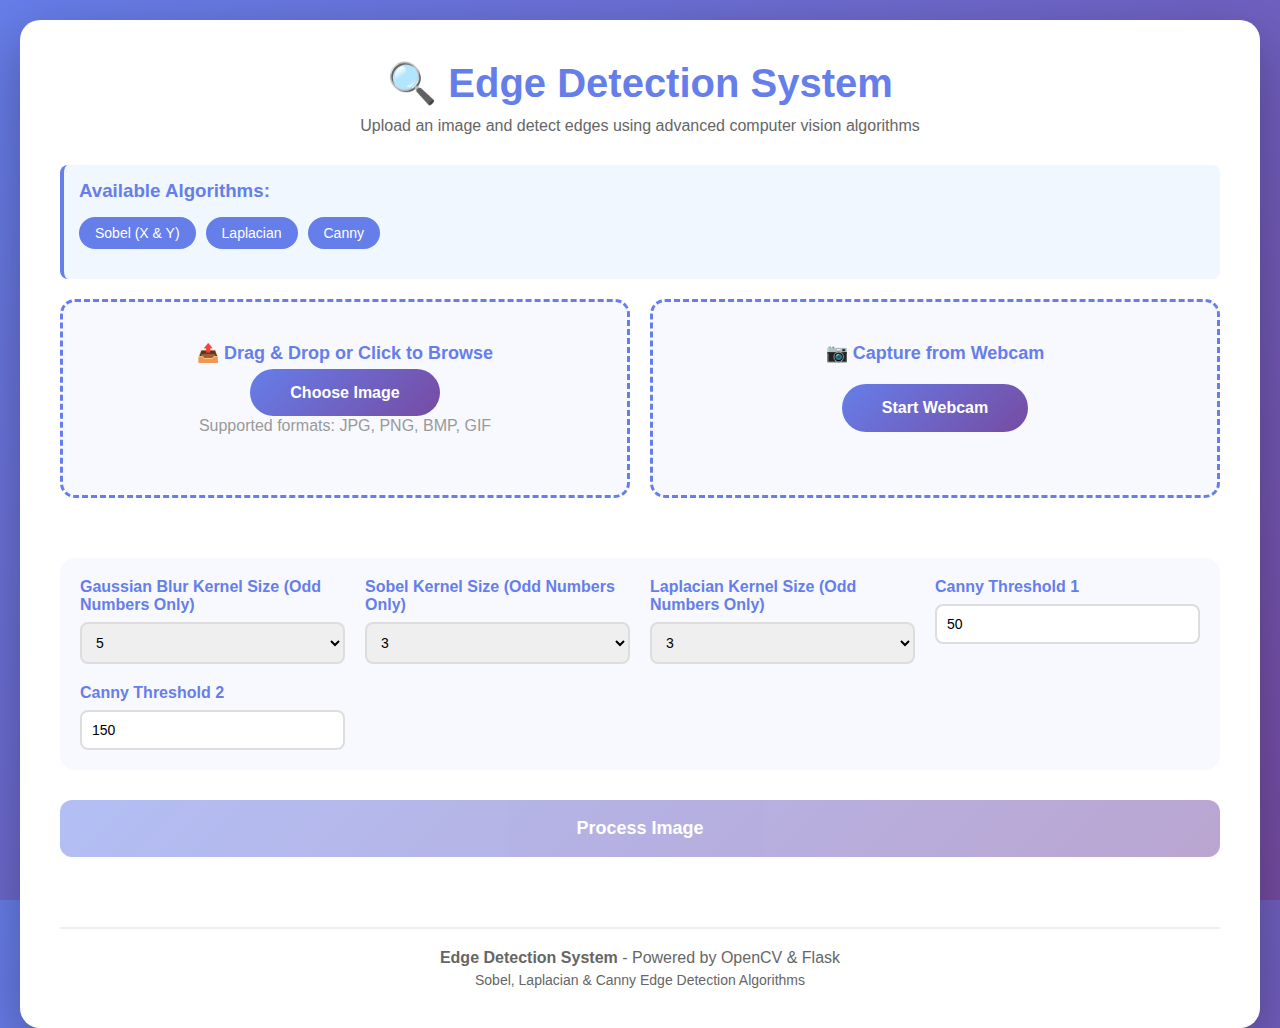
<file: templates/index.html>
<!DOCTYPE html>
<html lang="en">
<head>
    <meta charset="UTF-8">
    <meta name="viewport" content="width=device-width, initial-scale=1.0, viewport-fit=cover">
    <meta name="apple-mobile-web-app-capable" content="yes">
    <meta name="apple-mobile-web-app-status-bar-style" content="black-translucent">
    <title>Edge Detection System</title>
    <style>
        * {
            margin: 0;
            padding: 0;
            box-sizing: border-box;
        }
        
        body {
            font-family: 'Segoe UI', Tahoma, Geneva, Verdana, sans-serif;
            background: linear-gradient(135deg, #667eea 0%, #764ba2 100%);
            min-height: 100vh;
            padding: 20px;
            overflow-x: hidden;
        }
        
        html, body {
            width: 100%;
            height: 100%;
        }
        
        .container {
            max-width: 1400px;
            margin: 0 auto;
            background: white;
            border-radius: 20px;
            padding: 40px;
            box-shadow: 0 20px 60px rgba(0,0,0,0.3);
        }
        
        h1 {
            text-align: center;
            color: #667eea;
            margin-bottom: 10px;
            font-size: 2.5em;
        }
        
        .subtitle {
            text-align: center;
            color: #666;
            margin-bottom: 30px;
        }
        
        .upload-section {
            border: 3px dashed #667eea;
            border-radius: 15px;
            padding: 40px;
            text-align: center;
            margin-bottom: 30px;
            background: #f8f9ff;
            transition: all 0.3s;
        }
        
        .upload-section:hover {
            border-color: #764ba2;
            background: #f0f2ff;
        }
        
        .upload-section.dragover {
            background: #e8ebff;
            border-color: #764ba2;
        }
        
        #imageInput {
            display: none;
        }
        
        .upload-btn {
            background: linear-gradient(135deg, #667eea 0%, #764ba2 100%);
            color: white;
            padding: 15px 40px;
            border: none;
            border-radius: 30px;
            font-size: 16px;
            cursor: pointer;
            transition: transform 0.2s;
            font-weight: bold;
        }
        
        .upload-btn:hover {
            transform: scale(1.05);
        }
        
        .parameters {
            display: grid;
            grid-template-columns: repeat(auto-fit, minmax(250px, 1fr));
            gap: 20px;
            margin-bottom: 30px;
            padding: 20px;
            background: #f8f9ff;
            border-radius: 15px;
        }
        
        .param-group {
            display: flex;
            flex-direction: column;
        }
        
        .param-group label {
            font-weight: bold;
            color: #667eea;
            margin-bottom: 8px;
        }
        
        .param-group input,
        .param-group select {
            padding: 10px;
            border: 2px solid #ddd;
            border-radius: 8px;
            font-size: 14px;
        }
        
        .param-group input:focus,
        .param-group select:focus {
            outline: none;
            border-color: #667eea;
        }
        
        .process-btn {
            width: 100%;
            background: linear-gradient(135deg, #667eea 0%, #764ba2 100%);
            color: white;
            padding: 18px;
            border: none;
            border-radius: 12px;
            font-size: 18px;
            font-weight: bold;
            cursor: pointer;
            margin-bottom: 30px;
            transition: transform 0.2s;
        }
        
        .process-btn:hover:not(:disabled) {
            transform: translateY(-2px);
        }
        
        .process-btn:disabled {
            opacity: 0.5;
            cursor: not-allowed;
        }
        
        .loading {
            text-align: center;
            display: none;
            margin: 20px 0;
        }
        
        .spinner {
            border: 4px solid #f3f3f3;
            border-top: 4px solid #667eea;
            border-radius: 50%;
            width: 50px;
            height: 50px;
            animation: spin 1s linear infinite;
            margin: 0 auto;
        }
        
        @keyframes spin {
            0% { transform: rotate(0deg); }
            100% { transform: rotate(360deg); }
        }
        
        .results {
            display: none;
        }
        
        .results-grid {
            display: grid;
            grid-template-columns: repeat(auto-fit, minmax(300px, 1fr));
            gap: 20px;
            margin-top: 20px;
        }
        
        .result-item {
            border: 2px solid #ddd;
            border-radius: 12px;
            overflow: hidden;
            transition: transform 0.3s, box-shadow 0.3s;
        }
        
        .result-item:hover {
            transform: translateY(-5px);
            box-shadow: 0 10px 30px rgba(0,0,0,0.2);
        }
        
        .result-item h3 {
            background: linear-gradient(135deg, #667eea 0%, #764ba2 100%);
            color: white;
            padding: 12px;
            text-align: center;
            font-size: 16px;
        }
        
        .result-item img {
            width: 100%;
            height: 250px;
            object-fit: contain;
            background: #f5f5f5;
            padding: 10px;
        }
        
        .error {
            background: #ffe6e6;
            color: #cc0000;
            padding: 15px;
            border-radius: 8px;
            margin: 20px 0;
            display: none;
        }
        
        .success {
            background: #e6ffe6;
            color: #008000;
            padding: 15px;
            border-radius: 8px;
            margin: 20px 0;
            display: none;
        }
        
        .info-box {
            background: #f0f7ff;
            border-left: 4px solid #667eea;
            padding: 15px;
            margin: 20px 0;
            border-radius: 8px;
        }
        
        .info-box h3 {
            color: #667eea;
            margin-bottom: 10px;
        }
        
        .algorithm-badges {
            display: flex;
            gap: 10px;
            flex-wrap: wrap;
            margin: 15px 0;
        }
        
        .badge {
            background: #667eea;
            color: white;
            padding: 8px 16px;
            border-radius: 20px;
            font-size: 14px;
        }
        
        footer {
            text-align: center;
            margin-top: 40px;
            padding-top: 20px;
            border-top: 2px solid #eee;
            color: #666;
        }
    </style>
</head>
<body>
    <div class="container">
        <h1>🔍 Edge Detection System</h1>
        <p class="subtitle">Upload an image and detect edges using advanced computer vision algorithms</p>
        
        <div class="info-box">
            <h3>Available Algorithms:</h3>
            <div class="algorithm-badges">
                <span class="badge">Sobel (X & Y)</span>
                <span class="badge">Laplacian</span>
                <span class="badge">Canny</span>
            </div>
        </div>
        
        <div style="display: grid; grid-template-columns: 1fr 1fr; gap: 20px; margin-bottom: 30px;">
            <!-- Upload Section -->
            <div class="upload-section" id="dropZone">
                <p style="margin-bottom: 20px; font-size: 18px; color: #667eea;">
                    <strong>📤 Drag & Drop or Click to Browse</strong>
                </p>
                <input type="file" id="imageInput" accept="image/*">
                <label for="imageInput" class="upload-btn">Choose Image</label>
                <p style="margin-top: 15px; color: #999;">Supported formats: JPG, PNG, BMP, GIF</p>
                <div id="preview" style="margin-top: 20px;"></div>
            </div>
            
            <!-- Webcam Section -->
            <div class="upload-section">
                <p style="margin-bottom: 20px; font-size: 18px; color: #667eea;">
                    <strong>📷 Capture from Webcam</strong>
                </p>
                <button class="upload-btn" id="toggleWebcamBtn" onclick="toggleWebcam()">Start Webcam</button>
                <div id="webcamContainer" style="display: none; margin-top: 15px;">
                    <video id="webcam" style="width: 100%; max-width: 300px; border-radius: 10px; margin-bottom: 10px; object-fit: cover;"></video>
                    <div style="display: flex; gap: 10px; margin-bottom: 10px;">
                        <button class="upload-btn" id="captureBtn" onclick="captureImage()" style="flex: 1;">Capture Image</button>
                        <button class="upload-btn" id="switchCameraBtn" onclick="switchCamera()" style="flex: 1; background: #667eea;">Switch Camera</button>
                    </div>
                    <button class="upload-btn" id="stopWebcamBtn" onclick="stopWebcam()" style="width: 100%; background: #ff6b6b;">Stop Webcam</button>
                </div>
                <div id="webcamPreview" style="margin-top: 20px;"></div>
            </div>
        </div>
        
        <div class="parameters">
            <div class="param-group">
                <label>Gaussian Blur Kernel Size (Odd Numbers Only)</label>
                <select id="blurKernel">
                    <option value="3">3</option>
                    <option value="5" selected>5</option>
                    <option value="7">7</option>
                    <option value="9">9</option>
                    <option value="11">11</option>
                    <option value="13">13</option>
                    <option value="15">15</option>
                </select>
            </div>
            <div class="param-group">
                <label>Sobel Kernel Size (Odd Numbers Only)</label>
                <select id="sobelKernel">
                    <option value="1">1</option>
                    <option value="3" selected>3</option>
                    <option value="5">5</option>
                    <option value="7">7</option>
                </select>
            </div>
            <div class="param-group">
                <label>Laplacian Kernel Size (Odd Numbers Only)</label>
                <select id="laplacianKernel">
                    <option value="1">1</option>
                    <option value="3" selected>3</option>
                    <option value="5">5</option>
                    <option value="7">7</option>
                </select>
            </div>
            <div class="param-group">
                <label>Canny Threshold 1</label>
                <input type="number" id="cannyT1" value="50" min="0" max="255">
            </div>
            <div class="param-group">
                <label>Canny Threshold 2</label>
                <input type="number" id="cannyT2" value="150" min="0" max="255">
            </div>
        </div>
        
        <button class="process-btn" id="processBtn" disabled>Process Image</button>
        
        <div class="loading" id="loading">
            <div class="spinner"></div>
            <p style="margin-top: 15px; color: #667eea; font-weight: bold;">Processing your image...</p>
        </div>
        
        <div class="error" id="error"></div>
        <div class="success" id="success"></div>
        
        <div class="results" id="results">
            <h2 style="color: #667eea; margin-bottom: 20px;">Edge Detection Results</h2>
            <div class="results-grid" id="resultsGrid"></div>
        </div>
        
        <footer>
            <p><strong>Edge Detection System</strong> - Powered by OpenCV & Flask</p>
            <p style="margin-top: 5px; font-size: 14px;">Sobel, Laplacian & Canny Edge Detection Algorithms</p>
        </footer>
    </div>
    
    <script>
        // Lock orientation to portrait on mobile
        if (screen.orientation && screen.orientation.lock) {
            screen.orientation.lock('portrait-primary').catch(err => {
                console.log('Orientation lock not supported:', err);
            });
        }
        
        const imageInput = document.getElementById('imageInput');
        const processBtn = document.getElementById('processBtn');
        const loading = document.getElementById('loading');
        const error = document.getElementById('error');
        const success = document.getElementById('success');
        const results = document.getElementById('results');
        const resultsGrid = document.getElementById('resultsGrid');
        const preview = document.getElementById('preview');
        const dropZone = document.getElementById('dropZone');
        
        let selectedFile = null;
        let webcamStream = null;
        let capturedCanvas = null;
        let currentFacingMode = 'user'; // 'user' for front, 'environment' for back
        
        // Webcam functions
        async function toggleWebcam() {
            const container = document.getElementById('webcamContainer');
            const btn = document.getElementById('toggleWebcamBtn');
            
            if (container.style.display === 'none') {
                await startWebcam();
            }
        }
        
        async function startWebcam() {
            const container = document.getElementById('webcamContainer');
            const btn = document.getElementById('toggleWebcamBtn');
            
            try {
                // Check if mediaDevices is available
                if (!navigator.mediaDevices || !navigator.mediaDevices.getUserMedia) {
                    throw new Error('Webcam access is not supported in your browser. Please use Chrome, Firefox, Edge, or Safari.');
                }
                
                const stream = await navigator.mediaDevices.getUserMedia({ 
                    video: { 
                        facingMode: currentFacingMode,
                        width: { ideal: 640 },
                        height: { ideal: 480 }
                    },
                    audio: false 
                });
                const video = document.getElementById('webcam');
                video.srcObject = stream;
                video.play();
                
                // Apply mirror flip only for front camera
                if (currentFacingMode === 'user') {
                    video.style.transform = 'scaleX(-1)';
                } else {
                    video.style.transform = 'scaleX(1)';
                }
                
                webcamStream = stream;
                container.style.display = 'block';
                btn.textContent = 'Webcam Active';
                btn.disabled = true;
                error.style.display = 'none';
            } catch (err) {
                let errorMsg = err.message;
                if (err.name === 'NotAllowedError') {
                    errorMsg = 'Webcam access denied. Please allow camera access in your browser settings.';
                } else if (err.name === 'NotFoundError') {
                    errorMsg = 'No webcam found. Please connect a camera device.';
                } else if (err.name === 'NotReadableError') {
                    errorMsg = 'Webcam is already in use by another application.';
                }
                error.textContent = `Webcam Error: ${errorMsg}`;
                error.style.display = 'block';
            }
        }
        
        async function switchCamera() {
            try {
                // Stop current stream
                if (webcamStream) {
                    webcamStream.getTracks().forEach(track => track.stop());
                    webcamStream = null;
                }
                
                // Toggle facing mode
                currentFacingMode = currentFacingMode === 'user' ? 'environment' : 'user';
                
                // Start new stream with different camera
                await startWebcam();
            } catch (err) {
                error.textContent = `Camera Switch Error: ${err.message}`;
                error.style.display = 'block';
            }
        }
        
        function captureImage() {
            try {
                const video = document.getElementById('webcam');
                
                if (!video || !video.srcObject) {
                    error.textContent = 'Webcam is not active. Please start the webcam first.';
                    error.style.display = 'block';
                    return;
                }
                
                if (video.videoWidth === 0 || video.videoHeight === 0) {
                    error.textContent = 'Webcam is loading. Please wait a moment and try again.';
                    error.style.display = 'block';
                    return;
                }
                
                const canvas = document.createElement('canvas');
                canvas.width = video.videoWidth;
                canvas.height = video.videoHeight;
                const ctx = canvas.getContext('2d');
                ctx.drawImage(video, 0, 0);
                
                capturedCanvas = canvas;
                
                // Convert canvas to blob and create file
                canvas.toBlob(function(blob) {
                    if (!blob) {
                        error.textContent = 'Failed to capture image. Please try again.';
                        error.style.display = 'block';
                        return;
                    }
                    
                    const file = new File([blob], 'webcam_capture.jpg', { type: 'image/jpeg' });
                    handleFileSelect(file);
                    
                    // Show preview
                    const preview = document.getElementById('webcamPreview');
                    preview.innerHTML = `
                        <img src="${canvas.toDataURL()}" style="max-width: 300px; max-height: 200px; border-radius: 10px; box-shadow: 0 4px 15px rgba(0,0,0,0.2);">
                        <p style="margin-top: 10px; color: #667eea; font-weight: bold;">✓ Webcam Capture</p>
                    `;
                    error.style.display = 'none';
                }, 'image/jpeg', 0.95);
            } catch (err) {
                error.textContent = `Capture Error: ${err.message}`;
                error.style.display = 'block';
            }
        }
        
        function stopWebcam() {
            const container = document.getElementById('webcamContainer');
            const btn = document.getElementById('toggleWebcamBtn');
            
            if (webcamStream) {
                webcamStream.getTracks().forEach(track => track.stop());
                webcamStream = null;
            }
            
            container.style.display = 'none';
            btn.textContent = 'Start Webcam';
            btn.disabled = false;
        }
        
        // File input change
        imageInput.addEventListener('change', function(e) {
            handleFileSelect(e.target.files[0]);
        });
        
        // Drag and drop
        dropZone.addEventListener('dragover', function(e) {
            e.preventDefault();
            dropZone.classList.add('dragover');
        });
        
        dropZone.addEventListener('dragleave', function(e) {
            dropZone.classList.remove('dragover');
        });
        
        dropZone.addEventListener('drop', function(e) {
            e.preventDefault();
            dropZone.classList.remove('dragover');
            handleFileSelect(e.dataTransfer.files[0]);
        });
        
        function handleFileSelect(file) {
            if (file && file.type.startsWith('image/')) {
                selectedFile = file;
                processBtn.disabled = false;
                
                // Show preview
                const reader = new FileReader();
                reader.onload = function(e) {
                    preview.innerHTML = `
                        <img src="${e.target.result}" style="max-width: 300px; max-height: 200px; border-radius: 10px; box-shadow: 0 4px 15px rgba(0,0,0,0.2);">
                        <p style="margin-top: 10px; color: #667eea; font-weight: bold;">✓ ${file.name}</p>
                    `;
                };
                reader.readAsDataURL(file);
            }
        }
        
        // Process button
        processBtn.addEventListener('click', async function() {
            if (!selectedFile) return;
            
            // Hide previous results
            error.style.display = 'none';
            success.style.display = 'none';
            results.style.display = 'none';
            
            // Show loading
            loading.style.display = 'block';
            processBtn.disabled = true;
            
            // Create form data
            const formData = new FormData();
            formData.append('image', selectedFile);
            formData.append('blur_kernel', document.getElementById('blurKernel').value);
            formData.append('sobel_kernel', document.getElementById('sobelKernel').value);
            formData.append('laplacian_kernel', document.getElementById('laplacianKernel').value);
            formData.append('canny_threshold1', document.getElementById('cannyT1').value);
            formData.append('canny_threshold2', document.getElementById('cannyT2').value);
            
            try {
                const response = await fetch('/api/detect', {
                    method: 'POST',
                    body: formData
                });
                
                const data = await response.json();
                
                if (data.success) {
                    displayResults(data.results);
                    success.textContent = `Successfully processed ${data.filename}!`;
                    success.style.display = 'block';
                } else {
                    throw new Error(data.error || 'Processing failed');
                }
            } catch (err) {
                error.textContent = `Error: ${err.message}`;
                error.style.display = 'block';
            } finally {
                loading.style.display = 'none';
                processBtn.disabled = false;
            }
        });
        
        function displayResults(resultImages) {
            resultsGrid.innerHTML = '';
            
            const imageOrder = [
                { key: 'original', label: 'Original Image' },
                { key: 'grayscale', label: 'Grayscale' },
                { key: 'blurred', label: 'Gaussian Blurred' },
                { key: 'sobel_x', label: 'Sobel X (Vertical)' },
                { key: 'sobel_y', label: 'Sobel Y (Horizontal)' },
                { key: 'sobel_combined', label: 'Sobel Combined' },
                { key: 'laplacian', label: 'Laplacian' },
                { key: 'canny', label: 'Canny (Best)' }
            ];
            
            imageOrder.forEach(item => {
                if (resultImages[item.key]) {
                    const div = document.createElement('div');
                    div.className = 'result-item';
                    div.innerHTML = `
                        <h3>${item.label}</h3>
                        <img src="data:image/jpeg;base64,${resultImages[item.key]}" alt="${item.label}">
                    `;
                    resultsGrid.appendChild(div);
                }
            });
            
            results.style.display = 'block';
            results.scrollIntoView({ behavior: 'smooth', block: 'start' });
        }
    </script>
</body>
</html>
</file>
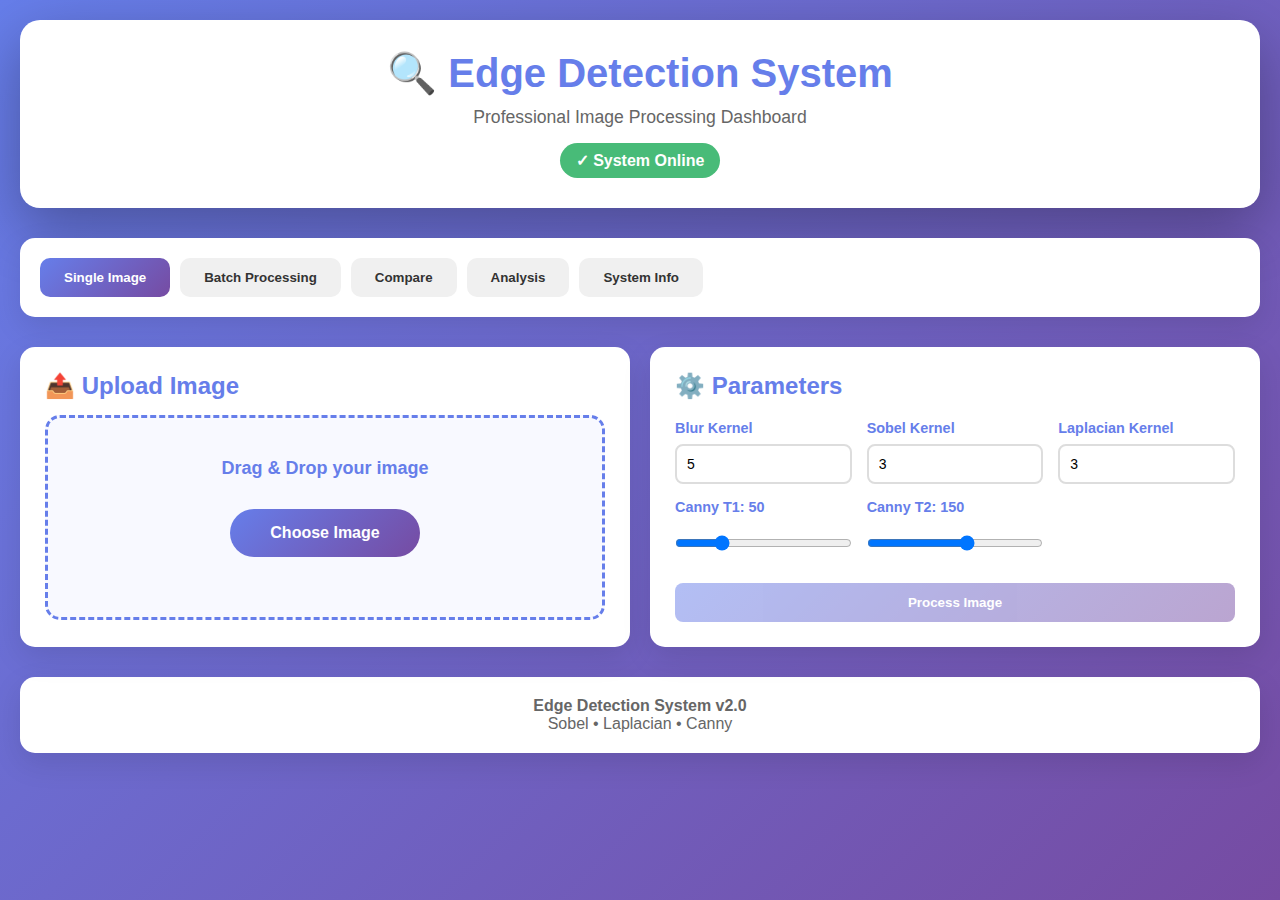
<file: templates/website.html>
<!DOCTYPE html>
<html lang="en">
<head>
    <meta charset="UTF-8">
    <meta name="viewport" content="width=device-width, initial-scale=1.0">
    <title>Edge Detection System - Complete Dashboard</title>
    <link rel="stylesheet" href="/static/website.css">
</head>
<body>
    <div class="container">
        <!-- Header -->
        <div class="header">
            <h1>🔍 Edge Detection System</h1>
            <p>Professional Image Processing Dashboard</p>
            <div class="status-badge">✓ System Online</div>
        </div>
        
        <!-- Navigation Tabs -->
        <div class="tabs">
            <button class="tab-btn active" onclick="switchTab('single')">Single Image</button>
            <button class="tab-btn" onclick="switchTab('batch')">Batch Processing</button>
            <button class="tab-btn" onclick="switchTab('compare')">Compare</button>
            <button class="tab-btn" onclick="switchTab('analyze')">Analysis</button>
            <button class="tab-btn" onclick="switchTab('info')">System Info</button>
        </div>
        
        <!-- Tab 1: Single Image -->
        <div id="single" class="tab-content active">
            <div class="content-grid">
                <div class="card">
                    <h2>📤 Upload Image</h2>
                    <div class="upload-zone" id="dropZone">
                        <p style="font-size: 18px; color: var(--primary); margin-bottom: 15px;">
                            <strong>Drag & Drop your image</strong>
                        </p>
                        <input type="file" id="imageInput" accept="image/*">
                        <label for="imageInput" class="upload-btn">Choose Image</label>
                        <div id="preview" style="margin-top: 20px;"></div>
                    </div>
                </div>
                
                <div class="card">
                    <h2>⚙️ Parameters</h2>
                    <div class="parameters">
                        <div class="param-group">
                            <label>Blur Kernel</label>
                            <input type="number" id="blurKernel" value="5" min="1" max="15" step="2">
                        </div>
                        <div class="param-group">
                            <label>Sobel Kernel</label>
                            <input type="number" id="sobelKernel" value="3" min="1" max="7" step="2">
                        </div>
                        <div class="param-group">
                            <label>Laplacian Kernel</label>
                            <input type="number" id="laplacianKernel" value="3" min="1" max="7" step="2">
                        </div>
                        <div class="param-group">
                            <label>Canny T1: <span id="cannyT1Value">50</span></label>
                            <input type="range" id="cannyT1" value="50" min="0" max="255" oninput="document.getElementById('cannyT1Value').textContent = this.value">
                        </div>
                        <div class="param-group">
                            <label>Canny T2: <span id="cannyT2Value">150</span></label>
                            <input type="range" id="cannyT2" value="150" min="0" max="255" oninput="document.getElementById('cannyT2Value').textContent = this.value">
                        </div>
                    </div>
                    <button class="btn btn-primary" id="processBtn" disabled>Process Image</button>
                </div>
            </div>
            
            <div id="singleLoading" class="loading">
                <div class="spinner"></div>
                <p style="margin-top: 15px; color: var(--primary); font-weight: bold;">Processing...</p>
            </div>
            
            <div id="singleError" class="message error"></div>
            <div id="singleResults" class="results">
                <h2 style="color: var(--primary); margin-bottom: 20px;">📊 Results</h2>
                <div class="results-grid" id="singleResultsGrid"></div>
            </div>
        </div>
        
        <!-- Tab 2: Batch -->
        <div id="batch" class="tab-content">
            <div class="card">
                <h2>📦 Batch Processing</h2>
                <div class="upload-zone" id="batchDropZone">
                    <p style="font-size: 18px; color: var(--primary);">Drop multiple images</p>
                    <input type="file" id="batchInput" accept="image/*" multiple>
                    <label for="batchInput" class="upload-btn">Choose Images</label>
                </div>
                <button class="btn btn-primary" id="batchProcessBtn" disabled style="margin-top: 20px;">Process All</button>
            </div>
            <div id="batchLoading" class="loading"><div class="spinner"></div></div>
            <div id="batchResults" class="results">
                <div class="results-grid" id="batchResultsGrid"></div>
            </div>
        </div>
        
        <!-- Tab 3: Compare -->
        <div id="compare" class="tab-content">
            <div class="card">
                <h2>🔄 Compare Algorithms</h2>
                <div class="upload-zone" id="compareDropZone">
                    <input type="file" id="compareInput" accept="image/*">
                    <label for="compareInput" class="upload-btn">Choose Image</label>
                </div>
                <button class="btn btn-primary" id="compareBtn" disabled style="margin-top: 20px;">Compare</button>
            </div>
            <div id="compareLoading" class="loading"><div class="spinner"></div></div>
            <div id="compareResults" class="results">
                <div class="results-grid" id="compareResultsGrid"></div>
            </div>
        </div>
        
        <!-- Tab 4: Analyze -->
        <div id="analyze" class="tab-content">
            <div class="card">
                <h2>📈 Image Analysis</h2>
                <div class="upload-zone" id="analyzeDropZone">
                    <input type="file" id="analyzeInput" accept="image/*">
                    <label for="analyzeInput" class="upload-btn">Choose Image</label>
                </div>
                <button class="btn btn-primary" id="analyzeBtn" disabled style="margin-top: 20px;">Analyze</button>
            </div>
            <div id="analyzeLoading" class="loading"><div class="spinner"></div></div>
            <div id="analyzeResults" class="results" style="display: block;">
                <div id="analyzeStats"></div>
            </div>
        </div>
        
        <!-- Tab 5: Info -->
        <div id="info" class="tab-content">
            <div class="card">
                <h2>ℹ️ System Information</h2>
                <div id="systemInfo"></div>
            </div>
        </div>
        
        <!-- Footer -->
        <div class="footer">
            <p><strong>Edge Detection System v2.0</strong></p>
            <p>Sobel • Laplacian • Canny</p>
        </div>
    </div>
    
    <script src="/static/website.js"></script>
</body>
</html>
</file>
<file: static/website.css>
* {
    margin: 0;
    padding: 0;
    box-sizing: border-box;
}

:root {
    --primary: #667eea;
    --secondary: #764ba2;
    --success: #48bb78;
    --dark: #2d3748;
    --light: #f7fafc;
}

body {
    font-family: 'Segoe UI', Tahoma, Geneva, Verdana, sans-serif;
    background: linear-gradient(135deg, var(--primary) 0%, var(--secondary) 100%);
    min-height: 100vh;
    padding: 20px;
}

.container {
    max-width: 1600px;
    margin: 0 auto;
}

.header {
    background: white;
    border-radius: 20px;
    padding: 30px;
    margin-bottom: 30px;
    box-shadow: 0 20px 60px rgba(0,0,0,0.3);
    text-align: center;
}

.header h1 {
    color: var(--primary);
    font-size: 2.5em;
    margin-bottom: 10px;
}

.header p {
    color: #666;
    font-size: 1.1em;
}

.status-badge {
    display: inline-block;
    background: var(--success);
    color: white;
    padding: 8px 16px;
    border-radius: 20px;
    margin-top: 15px;
    font-weight: bold;
}

.tabs {
    display: flex;
    gap: 10px;
    margin-bottom: 30px;
    flex-wrap: wrap;
    background: white;
    padding: 20px;
    border-radius: 15px;
    box-shadow: 0 10px 30px rgba(0,0,0,0.1);
}

.tab-btn {
    padding: 12px 24px;
    border: none;
    background: #f0f0f0;
    color: #333;
    border-radius: 10px;
    cursor: pointer;
    font-weight: bold;
    transition: all 0.3s;
}

.tab-btn:hover {
    background: var(--primary);
    color: white;
    transform: translateY(-2px);
}

.tab-btn.active {
    background: linear-gradient(135deg, var(--primary), var(--secondary));
    color: white;
}

.tab-content {
    display: none;
    animation: fadeIn 0.3s;
}

.tab-content.active {
    display: block;
}

@keyframes fadeIn {
    from { opacity: 0; }
    to { opacity: 1; }
}

.content-grid {
    display: grid;
    grid-template-columns: repeat(auto-fit, minmax(300px, 1fr));
    gap: 20px;
    margin-bottom: 30px;
}

.card {
    background: white;
    border-radius: 15px;
    padding: 25px;
    box-shadow: 0 10px 30px rgba(0,0,0,0.1);
    transition: transform 0.3s;
}

.card:hover {
    transform: translateY(-5px);
}

.card h2 {
    color: var(--primary);
    margin-bottom: 15px;
    font-size: 1.5em;
}

.upload-zone {
    border: 3px dashed var(--primary);
    border-radius: 15px;
    padding: 40px;
    text-align: center;
    background: #f8f9ff;
    transition: all 0.3s;
    cursor: pointer;
}

.upload-zone:hover {
    border-color: var(--secondary);
    background: #f0f2ff;
}

.upload-zone.dragover {
    border-color: var(--secondary);
    background: #e8ebff;
    transform: scale(1.02);
}

#imageInput, #batchInput, #compareInput, #analyzeInput {
    display: none;
}

.upload-btn {
    background: linear-gradient(135deg, var(--primary), var(--secondary));
    color: white;
    padding: 15px 40px;
    border: none;
    border-radius: 30px;
    font-size: 16px;
    cursor: pointer;
    font-weight: bold;
    transition: transform 0.2s;
    margin-top: 15px;
    display: inline-block;
}

.upload-btn:hover {
    transform: scale(1.05);
}

.parameters {
    display: grid;
    grid-template-columns: repeat(auto-fit, minmax(150px, 1fr));
    gap: 15px;
    margin: 20px 0;
}

.param-group {
    display: flex;
    flex-direction: column;
}

.param-group label {
    font-weight: bold;
    color: var(--primary);
    margin-bottom: 8px;
    font-size: 0.9em;
}

.param-group input {
    padding: 10px;
    border: 2px solid #ddd;
    border-radius: 8px;
    font-size: 14px;
}

.param-group input:focus {
    outline: none;
    border-color: var(--primary);
    box-shadow: 0 0 5px rgba(102, 126, 234, 0.3);
}

.btn {
    padding: 12px 24px;
    border: none;
    border-radius: 8px;
    font-weight: bold;
    cursor: pointer;
    transition: all 0.3s;
}

.btn-primary {
    background: linear-gradient(135deg, var(--primary), var(--secondary));
    color: white;
    width: 100%;
}

.btn-primary:hover:not(:disabled) {
    transform: translateY(-2px);
    box-shadow: 0 10px 20px rgba(102, 126, 234, 0.3);
}

.btn:disabled {
    opacity: 0.5;
    cursor: not-allowed;
}

.loading {
    display: none;
    text-align: center;
    padding: 30px;
}

.spinner {
    border: 4px solid #f3f3f3;
    border-top: 4px solid var(--primary);
    border-radius: 50%;
    width: 50px;
    height: 50px;
    animation: spin 1s linear infinite;
    margin: 0 auto;
}

@keyframes spin {
    0% { transform: rotate(0deg); }
    100% { transform: rotate(360deg); }
}

.results {
    display: none;
    margin-top: 30px;
}

.results-grid {
    display: grid;
    grid-template-columns: repeat(auto-fit, minmax(250px, 1fr));
    gap: 15px;
    margin-top: 20px;
}

.result-item {
    border: 2px solid #ddd;
    border-radius: 12px;
    overflow: hidden;
    transition: all 0.3s;
}

.result-item:hover {
    transform: translateY(-5px);
    box-shadow: 0 10px 30px rgba(0,0,0,0.2);
    border-color: var(--primary);
}

.result-item h3 {
    background: linear-gradient(135deg, var(--primary), var(--secondary));
    color: white;
    padding: 12px;
    text-align: center;
    font-size: 14px;
}

.result-item img {
    width: 100%;
    height: 200px;
    object-fit: contain;
    background: #f5f5f5;
    padding: 10px;
}

.message {
    padding: 15px;
    border-radius: 8px;
    margin: 15px 0;
    display: none;
}

.error {
    background: #ffe6e6;
    color: #cc0000;
    border: 1px solid #ff9999;
}

.success {
    background: #e6ffe6;
    color: #008000;
    border: 1px solid #99ff99;
}

.footer {
    background: white;
    border-radius: 15px;
    padding: 20px;
    text-align: center;
    color: #666;
    margin-top: 30px;
    box-shadow: 0 10px 30px rgba(0,0,0,0.1);
}

@media (max-width: 768px) {
    .header h1 {
        font-size: 1.8em;
    }
    
    .tabs {
        flex-direction: column;
    }
    
    .tab-btn {
        width: 100%;
    }
    
    .results-grid {
        grid-template-columns: 1fr;
    }
}
</file>
